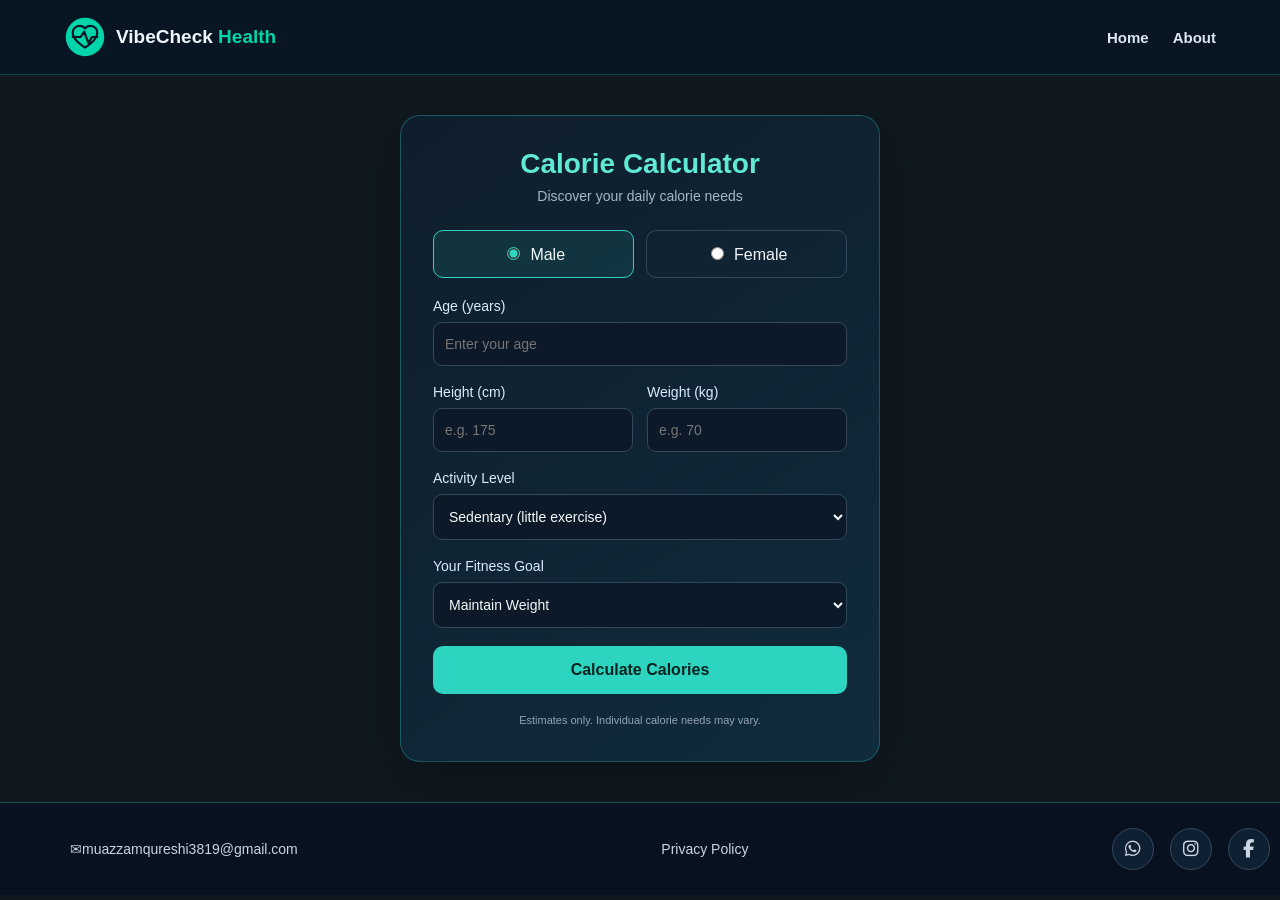
<file: index.html>
<!DOCTYPE html>
<html lang="en">
<head>
    <meta charset="UTF-8">
    <meta name="viewport" content="width=device-width, initial-scale=1.0">
    <title>Calorie Calculator</title>
    <link rel="stylesheet" href="style.css">
</head>
<body>

    

<nav class="navbar">
        <!-- Health & Fitness Logo Icon -->
    <a href="#home" class="brand" aria-label="VibeCheck Health Home">
        <svg class="brand-icon" viewBox="0 0 48 48" fill="none"
             xmlns="http://www.w3.org/2000/svg">
            <circle cx="24" cy="24" r="22" fill="#00D4AA"/>
            <path d="M24 36S10 28 10 19a8 8 0 0 1 14-5
                     8 8 0 0 1 14 5c0 9-14 17-14 17Z"
                  stroke="#081522" stroke-width="2.5"
                  stroke-linejoin="round"/>
            <path d="M10 24h9l4-6 5 13 4-7h6"
                  stroke="#081522" stroke-width="2.5"
                  stroke-linecap="round" stroke-linejoin="round"/>
        </svg>
        <span>VibeCheck <strong>Health</strong></span>
    <div class="nav-links">
        <a href="home.html" class="nav-link">Home</a>
        
        <a href="About.html" class="nav-link">About</a>
    </div>

    
</nav>

<!DOCTYPE html>
<html lang="en">
<head>
    <meta charset="UTF-8">
    <meta name="viewport" content="width=device-width, initial-scale=1.0">
    <title>Calorie Calculator</title>
    <link rel="stylesheet" href="style.css">
</head>
<body>

    <main class="calculator">
        <h1>Calorie Calculator</h1>
        <p class="subtitle">Discover your daily calorie needs</p>

        <form id="calorieForm">
            <div class="gender-options">
                <label>
                    <input type="radio" name="gender" value="male" checked>
                    Male
                </label>
                <label>
                    <input type="radio" name="gender" value="female">
                    Female
                </label>
            </div>

            <div class="form-group">
                <label for="age">Age (years)</label>
                <input type="number" id="age" min="18" max="100"
                       placeholder="Enter your age" required>
            </div>

            <div class="form-row">
                <div class="form-group">
                    <label for="height">Height (cm)</label>
                    <input type="number" id="height" min="100" max="250"
                           placeholder="e.g. 175" required>
                </div>

                <div class="form-group">
                    <label for="weight">Weight (kg)</label>
                    <input type="number" id="weight" min="25" max="350"
                           placeholder="e.g. 70" required>
                </div>
            </div>

            <div class="form-group">
                <label for="activity">Activity Level</label>
                <select id="activity" required>
                    <option value="1.2">Sedentary (little exercise)</option>
                    <option value="1.375">Lightly active (1–3 days/week)</option>
                    <option value="1.55">Moderately active (3–5 days/week)</option>
                    <option value="1.725">Very active (6–7 days/week)</option>
                    <option value="1.9">Extra active (intense activity)</option>
                </select>
            </div>

            <div class="form-group">
                <label for="goal">Your Fitness Goal</label>
                <select id="goal">
                    <option value="maintain">Maintain Weight</option>
                    <option value="lose">Lose Weight</option>
                    <option value="gain">Gain Weight</option>
                </select>
            </div>

            <button type="submit">Calculate Calories</button>
        </form>

        <div id="result" class="result" aria-live="polite" hidden></div>
        <p class="disclaimer">
            Estimates only. Individual calorie needs may vary.
        </p>
    </main>

    <script src="script.js"></script>
</body>
</html>

<footer class="fitness-footer">
    <div class="footer-content">

        <a href="mailto:your@email.com" class="footer-email">
            ✉muazzamqureshi3819@gmail.com
        </a>

        <a href="privacy-policy.html" class="footer-privacy">
            Privacy Policy
        </a>

        <div class="footer-socials">
            <a href="https://wa.me/923001234567"
               target="_blank" rel="noopener noreferrer"
               aria-label="WhatsApp">
                <i class="fa-brands fa-whatsapp"></i>
            </a>

            <a href="https://www.instagram.com/yourusername/"
               target="_blank" rel="noopener noreferrer"
               aria-label="Instagram">
                <i class="fa-brands fa-instagram"></i>
            </a>

            <a href="https://www.facebook.com/yourusername/"
               target="_blank" rel="noopener noreferrer"
               aria-label="Facebook">
                <i class="fa-brands fa-facebook-f"></i>
            </a>
        </div>

    </div>
</footer>

<!-- Font Awesome icons -->
<link rel="stylesheet"
      href="https://cdnjs.cloudflare.com/ajax/libs/font-awesome/6.7.2/css/all.min.css">













    <script src="script.js"></script>
</body>
</html>
</file>
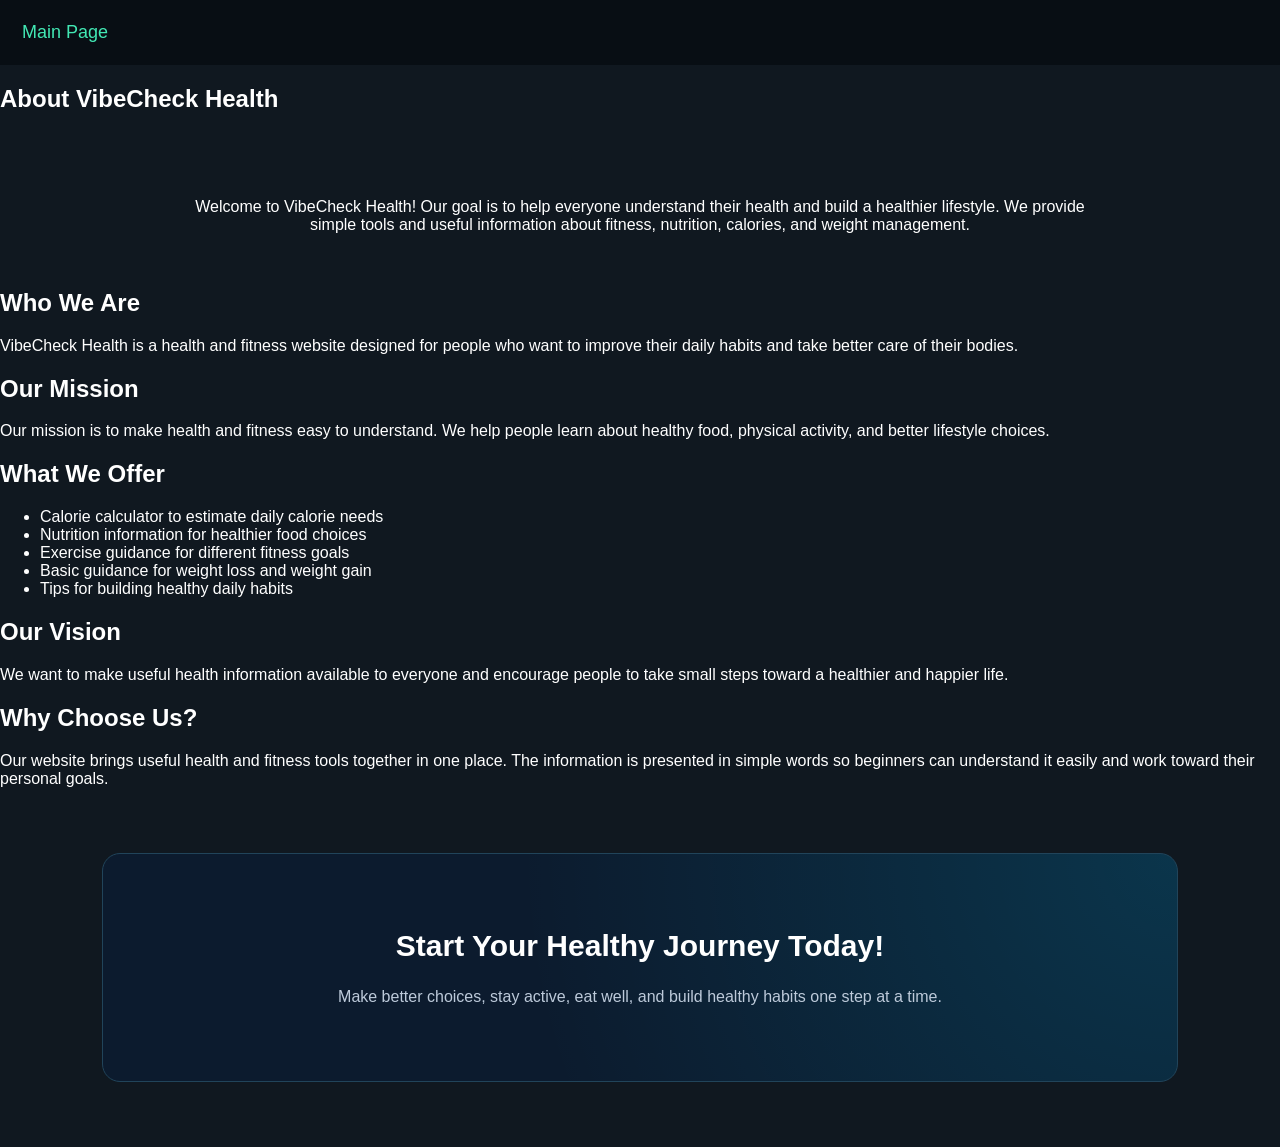
<file: About.html>
<!DOCTYPE html>
<html lang="en">
<head>
    <meta charset="UTF-8">
    <meta name="viewport" content="width=device-width, initial-scale=1.0">
    <title>About</title>
    <link rel="stylesheet" href="style.css">
</head>
<body>
    
<!DOCTYPE html>
<html lang="en">
<head>
    <meta charset="UTF-8">
    <meta name="viewport" content="width=device-width, initial-scale=1.0">
    <title>About Us | VibeCheck Health</title>
    <link rel="stylesheet" href="style.css">
</head>

<body>
 <nav>
        
        <a href="index.html">Main Page</a>
       
    </nav>
    <section class="about-section">

        <div class="about-container">

            <h1>About <span>VibeCheck Health</span></h1>

            <p class="about-intro">
                Welcome to VibeCheck Health! Our goal is to help everyone
                understand their health and build a healthier lifestyle.
                We provide simple tools and useful information about fitness,
                nutrition, calories, and weight management.
            </p>

            <div class="about-content">

                <div class="about-box">
                    <h2>Who We Are</h2>
                    <p>
                        VibeCheck Health is a health and fitness website
                        designed for people who want to improve their daily
                        habits and take better care of their bodies.
                    </p>
                </div>

                <div class="about-box">
                    <h2>Our Mission</h2>
                    <p>
                        Our mission is to make health and fitness easy to
                        understand. We help people learn about healthy food,
                        physical activity, and better lifestyle choices.
                    </p>
                </div>

                <div class="about-box">
                    <h2>What We Offer</h2>
                    <ul>
                        <li>Calorie calculator to estimate daily calorie needs</li>
                        <li>Nutrition information for healthier food choices</li>
                        <li>Exercise guidance for different fitness goals</li>
                        <li>Basic guidance for weight loss and weight gain</li>
                        <li>Tips for building healthy daily habits</li>
                    </ul>
                </div>

                <div class="about-box">
                    <h2>Our Vision</h2>
                    <p>
                        We want to make useful health information available
                        to everyone and encourage people to take small steps
                        toward a healthier and happier life.
                    </p>
                </div>

                <div class="about-box">
                    <h2>Why Choose Us?</h2>
                    <p>
                        Our website brings useful health and fitness tools
                        together in one place. The information is presented
                        in simple words so beginners can understand it easily
                        and work toward their personal goals.
                    </p>
                </div>

            </div>

            <div class="about-cta">
                <h2>Start Your Healthy Journey Today!</h2>
                <p>
                    Make better choices, stay active, eat well, and build
                    healthy habits one step at a time.
                </p>
          
           

    </section>

</body>
</html>


    
</body>
</html>
</file>
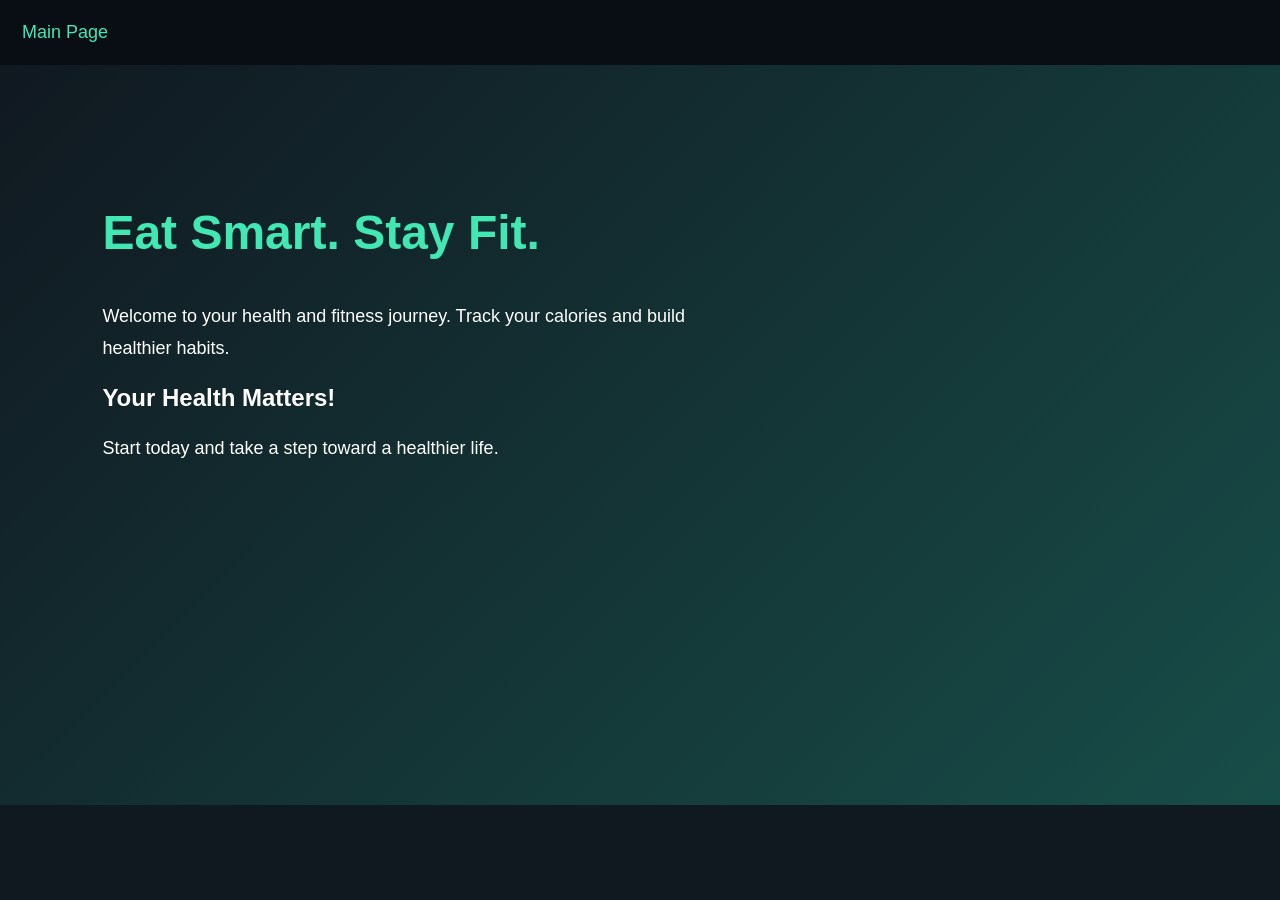
<file: home.html>
<!DOCTYPE html>
<html lang="en">
<head>
    <meta charset="UTF-8">
    <meta name="viewport" content="width=device-width, initial-scale=1.0">
    <title>Document</title>
</head>
<body>
    
<!DOCTYPE html>
<html lang="en">
<head>
    <meta charset="UTF-8">
    <meta name="viewport" content="width=device-width, initial-scale=1.0">
    <title>Home - CalorieFit</title>
    <link rel="stylesheet" href="style.css">
</head>
<body>

    <nav>
        
        <a href="index.html">Main Page</a>
       
    </nav>

    <section class="hero">
        <h1>Eat Smart. Stay Fit.</h1>

        <p>
            Welcome to your health and fitness journey.
            Track your calories and build healthier habits.
        </p>

        <h2>Your Health Matters!</h2>

        <p>Start today and take a step toward a healthier life.</p>
    </section>

</body>
</html>

    
</body>
</html>
</file>
<file: style.css>
/* Professional Health & Fitness Background */

body {
    background: linear-gradient(
        135deg,
        #07111F 0%,
        #102A43 45%,
        #123B4A 100%
    );
    background-color: #07111F;
    background-attachment: fixed;
    transition: background 0.4s ease;
}

/* Professional Health & Fitness Navbar */

.navbar {
    display: flex;
    justify-content: space-between;
    align-items: center;
    padding: 18px 6%;
    background: #081522;
    border-bottom: 1px solid rgba(0, 212, 170, 0.2);
    font-family: Arial, sans-serif;
}

.nav-links,
.nav-buttons {
    display: flex;
    align-items: center;
    gap: 28px;
}

.nav-link {
    color: #DCE7F0;
    text-decoration: none;
    font-size: 15px;
    font-weight: 600;
    position: relative;
    transition: color 0.3s ease;
}

.nav-link::after {
    content: "";
    position: absolute;
    left: 0;
    bottom: -7px;
    width: 0;
    height: 2px;
    background: #00D4AA;
    transition: width 0.3s ease;
}

.nav-link:hover {
    color: #00D4AA;
}

.nav-link:hover::after {
    width: 100%;
}

.btn-signin,
.btn-register {
    padding: 10px 19px;
    border-radius: 8px;
    text-decoration: none;
    font-size: 14px;
    font-weight: 700;
    transition: all 0.3s ease;
}

.btn-signin {
    color: #00D4AA;
    border: 1px solid #00D4AA;
    background: transparent;
}

.btn-signin:hover {
    background: rgba(0, 212, 170, 0.12);
    transform: translateY(-2px);
}

.btn-register {
    color: #081522;
    background: #00D4AA;
    border: 1px solid #00D4AA;
}

.btn-register:hover {
    background: #36F0C4;
    border-color: #36F0C4;
    transform: translateY(-2px);
}


/* Professional Health & Fitness Navbar */

.navbar {
    display: flex;
    align-items: center;
    justify-content: space-between;
    gap: 24px;
    padding: 16px 5%;
    background: #081522;
    border-bottom: 1px solid rgba(0, 212, 170, 0.25);
    font-family: Arial, sans-serif;
}

.brand {
    display: flex;
    align-items: center;
    gap: 10px;
    color: #F0F7FC;
    text-decoration: none;
    font-size: 19px;
    font-weight: 700;
    white-space: nowrap;
}

.brand strong {
    color: #00D4AA;
}

.brand-icon {
    width: 42px;
    height: 42px;
    transition: transform 0.3s ease;
}

.brand:hover .brand-icon {
    transform: scale(1.08) rotate(-5deg);
}

.nav-links,
.nav-buttons {
    display: flex;
    align-items: center;
    gap: 24px;
}

.nav-link {
    position: relative;
    padding: 8px 0;
    color: #DCE7F0;
    text-decoration: none;
    font-size: 15px;
    font-weight: 600;
    transition: color 0.3s ease;
}

.nav-link::after {
    content: "";
    position: absolute;
    bottom: 0;
    left: 0;
    width: 0;
    height: 2px;
    background: #00D4AA;
    transition: width 0.3s ease;
}

.nav-link:hover,
.nav-link:focus-visible {
    color: #00D4AA;
}

.nav-link:hover::after,
.nav-link:focus-visible::after {
    width: 100%;
}

.btn-signin,
.btn-register {
    display: inline-block;
    padding: 10px 18px;
    border: 1px solid #00D4AA;
    border-radius: 8px;
    font-size: 14px;
    font-weight: 700;
    text-decoration: none;
    white-space: nowrap;
    transition: all 0.3s ease;
}

.btn-signin {
    color: #00D4AA;
    background: transparent;
}

.btn-signin:hover {
    color: #081522;
    background: #00D4AA;
    transform: translateY(-2px);
}

.btn-register {
    color: #081522;
    background: #00D4AA;
}

.btn-register:hover {
    background: #48F2CA;
    border-color: #48F2CA;
    box-shadow: 0 4px 18px rgba(0, 212, 170, 0.2);
    transform: translateY(-2px);
}

/* Keyboard Accessibility */
.navbar a:focus-visible {
    outline: 2px solid #48F2CA;
    outline-offset: 4px;
}

/* Responsive Layout */
@media (max-width: 900px) {
    .navbar {
        flex-wrap: wrap;
        justify-content: center;
    }

    .brand {
        margin-right: auto;
    }

    .nav-links {
        gap: 18px;
    }
}

@media (max-width: 600px) {
    .navbar {
        padding: 16px;
        gap: 18px;
    }

    .brand {
        margin: 0;
    }

    .nav-links {
        width: 100%;
        justify-content: center;
        flex-wrap: wrap;
        gap: 12px 20px;
    }

    .nav-buttons {
        justify-content: center;
        gap: 12px;
    }
}

/* Calorie Calculator - Navbar Safe CSS */

.calculator,
.calculator * {
    box-sizing: border-box;
}

.calculator {
    width: calc(100% - 32px);
    max-width: 480px;
    margin: 40px auto;
    padding: 32px;
    font-family: Arial, sans-serif;
    color: #f1f5f9;
    background: linear-gradient(145deg, #0f1e2d, #102b3b);
    border: 1px solid rgba(45, 212, 191, 0.3);
    border-radius: 20px;
    box-shadow: 0 15px 45px rgba(0, 0, 0, 0.25);
}

.calculator h1 {
    text-align: center;
    font-size: 28px;
    color: #5eead4;
    margin: 0 0 8px;
}

.calculator .subtitle {
    text-align: center;
    color: #a7b8c8;
    font-size: 14px;
    margin: 0 0 26px;
}

.calculator .gender-options {
    display: flex;
    gap: 12px;
    margin-bottom: 20px;
}

.calculator .gender-options label {
    flex: 1;
    padding: 13px;
    border: 1px solid #34485b;
    border-radius: 10px;
    text-align: center;
    cursor: pointer;
}

.calculator .gender-options label:has(input:checked) {
    border-color: #2dd4bf;
    background: rgba(45, 212, 191, 0.1);
}

.calculator .gender-options input {
    accent-color: #2dd4bf;
    margin-right: 6px;
}

.calculator .form-group {
    flex: 1;
    min-width: 0;
    margin-bottom: 18px;
}

.calculator .form-row {
    display: flex;
    gap: 14px;
}

.calculator .form-group label {
    display: block;
    margin-bottom: 8px;
    color: #dbeafe;
    font-size: 14px;
}

.calculator input[type="number"],
.calculator select {
    display: block;
    width: 100%;
    min-width: 0;
    padding: 13px 11px;
    border: 1px solid #34485b;
    border-radius: 9px;
    background: #0b1928;
    color: #f8fafc;
    font-size: 14px;
    outline: none;
}

.calculator input:focus,
.calculator select:focus {
    border-color: #2dd4bf;
    box-shadow: 0 0 0 3px rgba(45, 212, 191, 0.12);
}

.calculator button {
    display: block;
    width: 100%;
    padding: 15px;
    margin-top: 5px;
    border: none;
    border-radius: 10px;
    background: #2dd4bf;
    color: #06231f;
    font-size: 16px;
    font-weight: bold;
    cursor: pointer;
    transition: background 0.25s, transform 0.25s;
}

.calculator button:hover {
    background: #5eead4;
    transform: translateY(-2px);
}

.calculator .result {
    margin-top: 22px;
    padding: 20px;
    border-radius: 12px;
    text-align: center;
    background: #102b35;
    border: 1px solid #2dd4bf;
}

.calculator .result h2 {
    font-size: 17px;
    color: #a7f3d0;
    margin: 0 0 10px;
}

.calculator .result .calories {
    font-size: 34px;
    font-weight: bold;
    color: #5eead4;
    margin-bottom: 8px;
}

.calculator .result p {
    color: #cbd5e1;
    font-size: 14px;
    line-height: 1.6;
    margin: 6px 0;
}

.calculator .disclaimer {
    margin: 18px 0 0;
    text-align: center;
    color: #94a3b8;
    font-size: 11px;
    line-height: 1.5;
}

@media (max-width: 420px) {
    .calculator {
        padding: 22px 17px;
        margin: 25px auto;
    }

    .calculator h1 {
        font-size: 24px;
    }

    .calculator .form-row {
        gap: 10px;
    }
}

/* Fitness Footer - Isolated Styles */

.fitness-footer {
    width: 1300px;
    margin-top: 40px;
    padding: 25px 20px;
    background: #07111f;
    border-top: 1px solid rgba(45, 212, 191, 0.3);
    color: #f1f5f9;
}

.fitness-footer .footer-content {
    max-width: 1200px;
    margin: 0 auto;
    display: flex;
    align-items: center;
    justify-content: space-between;
    flex-wrap: wrap;
    gap: 20px;
}

.fitness-footer a {
    text-decoration: none;
    color: #cbd5e1;
    transition: color 0.3s ease;
}

.fitness-footer .footer-email,
.fitness-footer .footer-privacy {
    font-size: 14px;
}

.fitness-footer a:hover {
    color: #2dd4bf;
}

.fitness-footer .footer-socials {
    display: flex;
    align-items: center;
    gap: 16px;
}

.fitness-footer .footer-socials a {
    width: 40px;
    height: 40px;
    display: flex;
    align-items: center;
    justify-content: center;
    border: 1px solid #34485b;
    border-radius: 50%;
    font-size: 18px;
    background: #102033;
}

.fitness-footer .footer-socials a:hover {
    color: #07111f;
    background: #2dd4bf;
    border-color: #2dd4bf;
    transform: translateY(-3px);
}

@media (max-width: 600px) {
    .fitness-footer .footer-content {
        flex-direction: column;
        text-align: center;
        gap: 18px;
    }
}


body {
    margin: 0;
    font-family: Arial, sans-serif;
    background: #101820;
    color: white;
}

nav {
    background: #080e14;
    padding: 22px;
    display: flex;
    gap: 30px;
}

nav a {
    color: #42e8b4;
    text-decoration: none;
    font-size: 18px;
}

nav a:hover {
    color: white;
}

.hero {
    padding: 100px 8%;
    min-height: 60vh;
    background: linear-gradient(135deg, #101820, #174d48);
}

.hero h1 {
    font-size: 48px;
    color: #42e8b4;
}

.hero p {
    font-size: 18px;
    line-height: 1.8;
    max-width: 650px;
}

.about-btn {
    display: inline-block;
    padding: 10px 24px;
    background: linear-gradient(135deg, #00c6ff, #0072ff);
    color: #ffffff;
    text-decoration: none;
    font-size: 16px;
    font-weight: 600;
    border-radius: 8px;
    transition: all 0.3s ease;
    cursor: pointer;
}

.about-btn:hover {
    background: linear-gradient(135deg, #0072ff, #00c6ff);
    transform: translateY(-3px);
    box-shadow: 0 5px 15px rgba(0, 114, 255, 0.35);
}

/* ===== ABOUT PAGE BACKGROUND ===== */

body:has(.about-hero) {
    margin: 0;
    font-family: Arial, Helvetica, sans-serif;
    background: #081321;
    color: #f1f5f9;
    line-height: 1.7;
}

body:has(.about-hero) * {
    box-sizing: border-box;
}

/* ===== NAVBAR ===== */

.about-navbar {
    display: flex;
    justify-content: space-between;
    align-items: center;
    padding: 18px 8%;
    background: #0c1b2e;
    border-bottom: 1px solid #1d354d;
}

.about-logo {
    font-size: 25px;
    font-weight: bold;
    color: #ffffff;
    text-decoration: none;
}

.about-logo span {
    color: #00d4ff;
}

.about-navbar nav {
    display: flex;
    gap: 28px;
}

.about-navbar nav a {
    color: #cbd5e1;
    text-decoration: none;
    transition: 0.3s;
}

.about-navbar nav a:hover,
.about-navbar nav a.active {
    color: #00d4ff;
}

/* ===== HERO SECTION ===== */

.about-hero {
    text-align: center;
    padding: 95px 8%;
    background:
        radial-gradient(
            ellipse at top,
            rgba(0, 212, 255, 0.16),
            transparent 65%
        ),
        linear-gradient(135deg, #0b1b30, #081321);
}

.about-label {
    display: inline-block;
    color: #00d4ff;
    font-size: 12px;
    font-weight: bold;
    letter-spacing: 2px;
    padding: 7px 16px;
    border: 1px solid #20536a;
    border-radius: 30px;
    background: #0c2437;
}

.about-hero h1 {
    font-size: clamp(34px, 5vw, 56px);
    line-height: 1.2;
    margin: 20px 0;
}

.about-hero h1 span {
    color: #00d4ff;
}

.about-hero > p:last-child {
    max-width: 700px;
    margin: 0 auto;
    color: #bdcada;
    font-size: 17px;
}

/* ===== INTRODUCTION ===== */

.about-intro {
    max-width: 900px;
    margin: auto;
    padding: 65px 25px 35px;
    text-align: center;
}

.about-intro h2,
.about-services h2 {
    font-size: 32px;
    color: #ffffff;
    margin-bottom: 15px;
}

.about-intro p {
    color: #bdcada;
}

/* ===== MISSION, VISION, VALUES ===== */

.about-cards {
    display: grid;
    grid-template-columns: repeat(3, minmax(0, 1fr));
    gap: 24px;
    padding: 35px 8% 65px;
}

.about-card {
    background: linear-gradient(145deg, #11263d, #0c1b2e);
    border: 1px solid #243b52;
    border-radius: 15px;
    padding: 28px;
    transition: transform 0.3s, border-color 0.3s;
}

.about-card:hover {
    transform: translateY(-6px);
    border-color: #00d4ff;
}

.about-icon {
    font-size: 34px;
}

.about-card h3 {
    color: #00d4ff;
    font-size: 21px;
}

.about-card p {
    color: #bdcada;
    font-size: 15px;
}

/* ===== SERVICES ===== */

.about-services {
    padding: 65px 8%;
    text-align: center;
    background: #0c1b2e;
}

.service-list {
    max-width: 800px;
    margin: 30px auto 0;
    display: grid;
    gap: 16px;
    text-align: left;
}

.service-item {
    display: flex;
    align-items: flex-start;
    gap: 20px;
    padding: 20px;
    background: #11263d;
    border: 1px solid #243b52;
    border-radius: 12px;
    transition: border-color 0.3s;
}

.service-item:hover {
    border-color: #00d4ff;
}

.service-item > span {
    color: #00d4ff;
    font-size: 23px;
    font-weight: bold;
}

.service-item h3 {
    margin: 0 0 5px;
    color: #ffffff;
}

.service-item p {
    margin: 0;
    color: #bdcada;
}

/* ===== CALL TO ACTION ===== */

.about-cta {
    margin: 65px 8%;
    padding: 50px 25px;
    text-align: center;
    border: 1px solid #21445a;
    border-radius: 18px;
    background:
        radial-gradient(
            circle at top right,
            rgba(0, 212, 255, 0.14),
            transparent 60%
        ),
        #0c1b2e;
}

.about-cta h2 {
    font-size: 30px;
}

.about-cta p {
    color: #bdcada;
    margin-bottom: 25px;
}

/* ===== BUTTON ===== */

.about-button {
    display: inline-block;
    padding: 12px 25px;
    background: linear-gradient(135deg, #00d4ff, #0878f9);
    color: #061321;
    font-weight: bold;
    text-decoration: none;
    border-radius: 8px;
    transition: 0.3s;
}

.about-button:hover {
    transform: translateY(-3px);
    box-shadow: 0 6px 20px rgba(0, 212, 255, 0.25);
}

/* ===== FOOTER ===== */

.about-footer {
    padding: 25px 8%;
    text-align: center;
    background: #050c16;
    border-top: 1px solid #203044;
    color: #94a3b8;
    font-size: 13px;
}

/* ===== MOBILE RESPONSIVE ===== */

@media (max-width: 768px) {
    .about-navbar {
        padding: 18px 5%;
        flex-wrap: wrap;
        gap: 12px;
    }

    .about-navbar nav {
        gap: 16px;
    }

    .about-hero {
        padding: 65px 6%;
    }

    .about-cards {
        grid-template-columns: 1fr;
        padding: 25px 6% 45px;
    }

    .about-services {
        padding: 45px 6%;
    }

    .about-cta {
        margin: 40px 5%;
    }
}

@media (max-width: 400px) {
    .about-logo {
        font-size: 21px;
    }

    .about-navbar nav {
        gap: 12px;
    }

    .service-item {
        gap: 12px;
        padding: 15px;
    }
}
</file>
